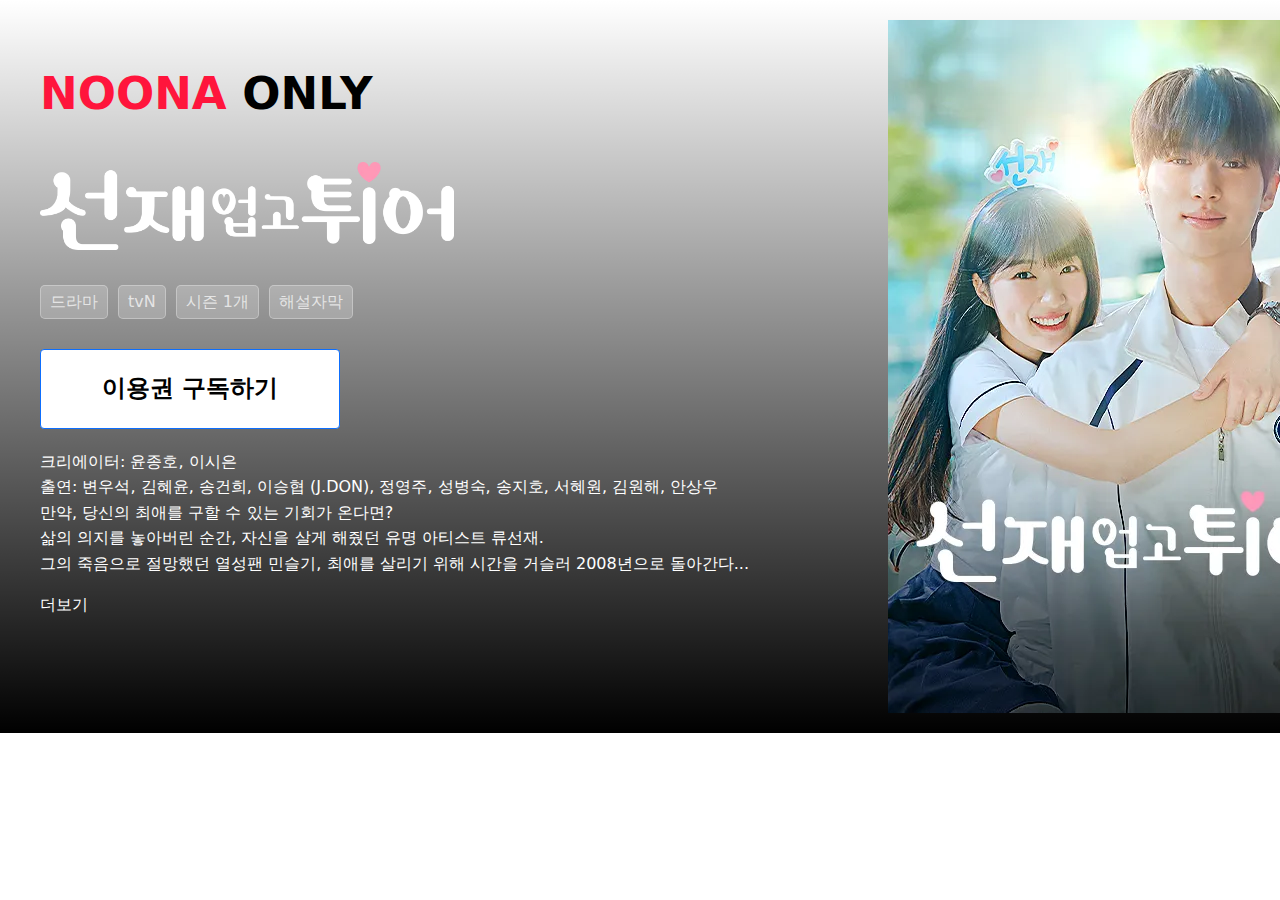
<file: detailed.html>
<!DOCTYPE html>
<html lang="en">
<head>
    <meta charset="UTF-8">
    <meta name="viewport" content="width=device-width, initial-scale=1.0">
    <title>Document</title>
    <link href="https://cdn.jsdelivr.net/npm/bootstrap@5.3.3/dist/css/bootstrap.min.css" rel="stylesheet">
    <link rel="stylesheet" href="style3.css">
</head>
<body>
    <div class="detailed-wrapper">
        <div class="detailed-left">
            <div class="detailed-left-title">
                <div class="detailed-mini-title">NOONA <span class="detailed-mini-title2">ONLY</span></div>
                <div>
                    <img src="./detailed-img.webp" alt="" class="detailed-mini-img">
                </div>
            </div>
            <div class="tags">
                <span class="tag tag-blank">드라마</span>
                <span class="tag tag-blank">tvN</span>
                <span class="tag tag-blank">시즌 1개</span>
                <span class="tag tag-blank">해설자막</span>
            </div>
            <div class="detailed-btn">
                <button type="button" class="btn-primary btn">
                    <span>이용권 구독하기</span>
                </button>
            </div>
            <div class="detailed-description">
                <p id="mainText">
                    크리에이터: 윤종호, 이시은<br>
                    출연: 변우석, 김혜윤, 송건희, 이승협 (J.DON), 정영주, 성병숙, 송지호, 서혜원, 김원해, 안상우<br>
                    만약, 당신의 최애를 구할 수 있는 기회가 온다면?<br>
                    삶의 의지를 놓아버린 순간, 자신을 살게 해줬던 유명 아티스트 류선재.<br>
                    그의 죽음으로 절망했던 열성팬 민슬기, 최애를 살리기 위해 시간을 거슬러 2008년으로 돌아간다...
                </p>
                <div class="collapse" id="moreText">
                    <p>
                        다시 살게 된 열아홉, 목표는 최애 류선재를 지키는 것!
                    </p>
                </div>
                <a class="more-link" data-bs-toggle="collapse" href="#moreText" role="button" aria-expanded="false" aria-controls="moreText" onclick="toggleText(this)">더보기</a>
            </div>
        </div>
        <div class="detailed-right">
            <img src="./detailed-img2.webp" alt="">
        </div>
    </div>
    <script src="https://cdn.jsdelivr.net/npm/@popperjs/core@2.11.6/dist/umd/popper.min.js"></script>
    <script src="https://cdn.jsdelivr.net/npm/bootstrap@5.3.3/dist/js/bootstrap.min.js"></script>
   
</body>
</html>
</file>
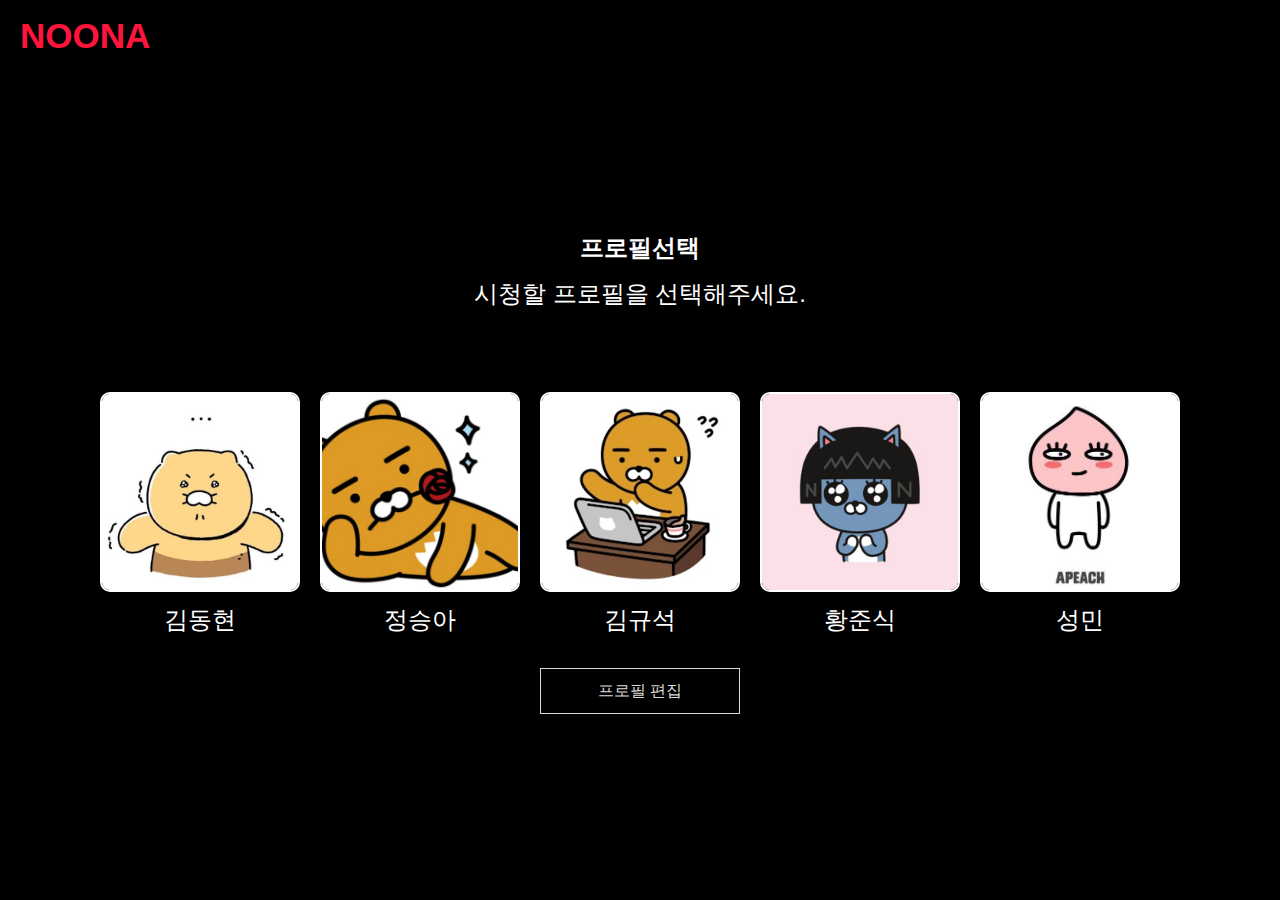
<file: login.html>
<!DOCTYPE html>
<html lang="en">
<head>
    <meta charset="UTF-8">
    <meta name="viewport" content="width=device-width, initial-scale=1.0">
    <title>Document</title>
    <link href="https://cdn.jsdelivr.net/npm/bootstrap@5.3.3/dist/css/bootstrap.min.css" rel="stylesheet" integrity="sha384-QWTKZyjpPEjISv5WaRU9OFeRpok6YctnYmDr5pNlyT2bRjXh0JMhjY6hW+ALEwIH" crossorigin="anonymous">
    <link rel="stylesheet" href="style2.css">
</head>
<body>
    <header class="main-header">
        <div class="logo">
            <span class="title">NOONA</span>
        </div>
    </header>

    <main>
        <div style="font-weight: 900; color:white;">프로필선택</div>
        <div style="font-weight: 500; color:white;">시청할 프로필을 선택해주세요.</div>
        <div class="main-img">
            <div class="profile-img"><img src="./images/login1.jpg" alt="김동현">김동현</div>
            <div class="profile-img"><img src="./images/login2.jpg" alt="정승아">정승아</div>
            <div class="profile-img"><img src="./images/login3.jpg" alt="김규석">김규석</div>
            <div class="profile-img"><img src="./images/login4.jpg" alt="황준식">황준식</div>
            <div class="profile-img"><img src="./images/login5.jpg" alt="성민">성민</div>
        </div>
        <button type="button" class="login-btn">프로필 편집</button>
    </main>

    <script src="https://cdn.jsdelivr.net/npm/bootstrap@5.3.3/dist/js/bootstrap.bundle.min.js" integrity="sha384-YvpcrYf0tY3lHB60NNkmXc5s9fDVZLESaAA55NDzOxhy9GkcIdslK1eN7N6jIeHz" crossorigin="anonymous"></script>
</body>
</file>
<file: style3.css>
body {
    margin: 0px;
    font-family: var(--bs-body-font-family);
    font-size: var(--bs-body-font-size);
    font-weight: var(--bs-body-font-weight);
    line-height: var(--bs-body-line-height);
    color: var(--bs-body-color);
    text-align: var(--bs-body-text-align);
    background-color: var(--bs-body-bg);
    -webkit-text-size-adjust: 100%;
    -webkit-tap-highlight-color: transparent;
}

.detailed-wrapper {
    display: flex;
    flex-direction: row;
    width: 100%;
    height: auto;
    background-image: linear-gradient(to top, #000, rgba(0, 0, 0, 0));
    padding: 20px;
    box-sizing: border-box;
}

.detailed-mini-title {
    font-weight: bold;
    color: #ff153c;
    font-size: 45px;
    margin-bottom: 20px;
}

.detailed-mini-title2{
    font-weight: bold;
    color: black;
    font-size: 45px;
    margin-bottom: 20px;
    text-align: center;
}

.tags {
    display: flex;
    flex-wrap: wrap;
    margin-top: 20px;
}

.tag {
    display: inline-block;
    background-color: rgba(255, 255, 255, 0.2);
    color: hsla(0, 0%, 100%, .7);
    padding: 5px 10px;
    border-radius: 5px;
    margin-right: 10px;
    margin-bottom: 10px;
    font-size: 1rem;
    box-shadow: inset 0 0 0 1px hsla(0, 0%, 100%, .3);
}

.detailed-mini-img {
    width: 50%;
    height: auto;
    margin-top: 14.33px;
    margin-bottom: 14.33px;
}

.detailed-left {
    width: 70%;
    position: relative;
    padding: 20px;
    box-sizing: border-box;
}

.detailed-left-title {
    position: relative;
    padding-top: 20px;
}

.detailed-btn {
    margin: 20px 0;
}

.btn {
    position: relative;
    margin-right: 1.333rem;
    padding: 1.5rem 5rem;
    background-color: rgb(255, 255, 255);
    font-size: 1.5rem;
    font-weight: 700;
    line-height: 1.89;
    color: rgb(0, 0, 0);
    border-radius: 4px;
    backdrop-filter: blur(30px);
    display: flex;
    align-items: center;
    justify-content: center;
    white-space: nowrap;
    transition: none;
}

button {
    border: 0;
    color: inherit;
    font: inherit;
    cursor: pointer;
    width: 300px;
    height: 80px;
    padding: 14.391px 47.971px;
    border-radius: 10px;
    background-color: rgb(255, 255, 255);
    transition: none;
}

.btn:hover{
    background-color: rgb(255, 255, 255);
    color: rgb(0, 0, 0);
    
    transform: scale(1.1); /* 크기를 10% 증가 */
    
    
}

.detailed-description p {
    font-size: 1rem;
    line-height: 1.6;
    color: #ffffff;
    margin-top: 20px;
}

.more-link {
    display: block;
    color: #ffffff;
    cursor: pointer;
    margin-top: 10px;
    text-decoration: none;
}

.more-link:hover,
.more-link:focus {
    text-decoration: none;
}

.detailed-right {
    width: 30%;
    height: auto;
    order: 2; /* 기본 순서 */
}

@media (max-width: 767px) {
    .detailed-wrapper {
        flex-direction: column;
        background-size: cover;
        background-position: center;
        height: auto; /* 화면을 가득 채우도록 설정 */
        padding: 0;
    }

    .detailed-right {
        order: -1;
        width: 100%;
    }

    .detailed-right img {
        width: 100%;
        height: auto;
        display: block;
    }

    .detailed-left {
        width: 100%;
        padding: 20px;
        text-align: left;
    }

    .tags .tag {
        font-size: 0.875rem;
        padding: 4px 8px;
    }

    .detailed-mini-img {
        width: 100%;
        height: auto;
        margin-top: 10px;
        margin-bottom: 10px;
    }
    .detailed-btn{
        display: inline;
    }
}
</file>
<file: style2.css>
/* style2.css */
body a, button, dd, div, dl, dt, html, input, label, li, p, span, td, textarea, th, ul {
    font-family: Noto Sans KR, -apple-system, BlinkMacSystemFont, Roboto, Segoe UI, Oxygen, Ubuntu, Cantarell, Open Sans, Helvetica Neue, sans-serif;
}

body {
    margin: 0;
    font-family: Arial, sans-serif;
    background-color: #000;
    color: #D9D9D9;
    text-align: center;
}

header {
    display: flex;
    justify-content: space-between;
    align-items: center;
    padding: 10px 20px;
    background-color: #000;
    margin-bottom: 100px;
}

.title {
    font-weight: bold;
    color: #ff153c;
    font-size: 35px;
}

.main-header {
    position: fixed;
    top: 0;
    z-index: 200;
    left: 0;
    right: 0;
    width: calc(100vw - var(--scrollbar-width));
}

main {
    padding: 20px;
    margin-top: 200px;
}

main div {
    font-size: 1.5rem;
    margin: 10px 0;
}

.main-img {
    display: flex;
    justify-content: center;
    align-items: center;
    gap: 20px;
    flex-wrap: wrap;
    margin: 20px 0;
    padding-top: 50px;
}

.profile-img {
    display: flex;
    flex-direction: column;
    align-items: center;
    color: #fff;
}

.profile-img img {
    width: 200px;
    height: 200px;
    border: 2px solid #fff;
    border-radius: 10px;
    object-fit: cover;
    margin-bottom: 10px;
    transition: transform 0.3s ease;
}

.profile-img:hover {
    transform: translateY(-10px);
}

.login-btn {
    border: 0.5px solid #D9D9D9;
    padding: 10px;
    background-color: black;
    color: #D9D9D9;
    width: 200px;
    transition: all 0.3s ease;
}

.login-btn:hover {
    padding: 11px;
    width: 210px;
}

@media (max-width: 768px) {
    .main-img {
        display: grid;
        grid-template-columns: repeat(2, 1fr);
        gap: 20px;
    }

    .main-img .profile-img:nth-child(5) {
        grid-column: span 2;
    }
}

@media (max-width: 480px) {
    .main-img {
        grid-template-columns: repeat(2, 1fr);
        gap: 10px;
    }

    .profile-img img {
        width: 150px;
        height: 150px;
    }

    .login-btn {
        width: 150px;
    }

    .login-btn:hover {
        width: 160px;
    }
}
</file>
